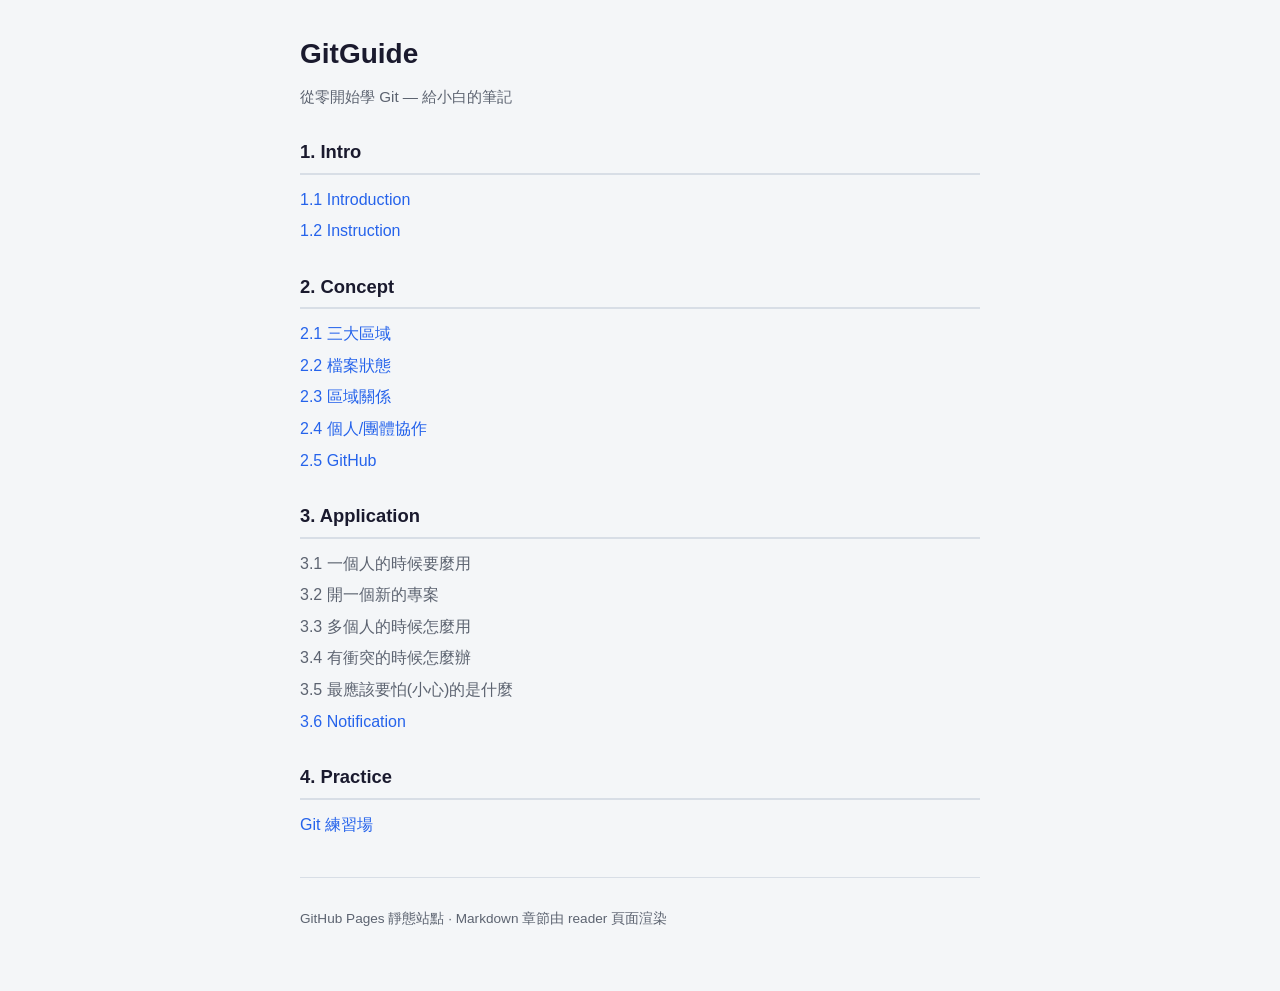
<file: index.html>
<!DOCTYPE html>
<html lang="zh-Hant">
<head>
  <meta charset="UTF-8" />
  <meta name="viewport" content="width=device-width, initial-scale=1.0" />
  <title>GitGuide</title>
  <link rel="stylesheet" href="assets/site.css" />
</head>
<body>
  <div class="page">
    <header class="header">
      <h1>GitGuide</h1>
      <p class="subtitle">從零開始學 Git — 給小白的筆記</p>
    </header>

    <section class="section">
      <h2>1. Intro</h2>
      <ul>
        <li><a href="reader.html?p=1.%20Intro/1.1%20Introduction.md">1.1 Introduction</a></li>
        <li><a href="reader.html?p=1.%20Intro/1.2%20Instruction.md">1.2 Instruction</a></li>
      </ul>
    </section>

    <section class="section">
      <h2>2. Concept</h2>
      <ul>
        <li><a href="reader.html?p=2.%20Concept/2.1%20三大區域.md">2.1 三大區域</a></li>
        <li><a href="reader.html?p=2.%20Concept/2.2%20檔案狀態.md">2.2 檔案狀態</a></li>
        <li><a href="reader.html?p=2.%20Concept/2.3%20區域關係.md">2.3 區域關係</a></li>
        <li><a href="reader.html?p=2.%20Concept/2.4%20個人團體協作.md">2.4 個人/團體協作</a></li>
        <li><a href="reader.html?p=2.%20Concept/2.5%20GitHub.md">2.5 GitHub</a></li>
      </ul>
    </section>

    <section class="section">
      <h2>3. Application</h2>
      <ul>
        <li class="pending">3.1 一個人的時候要麼用</li>
        <li class="pending">3.2 開一個新的專案</li>
        <li class="pending">3.3 多個人的時候怎麼用</li>
        <li class="pending">3.4 有衝突的時候怎麼辦</li>
        <li class="pending">3.5 最應該要怕(小心)的是什麼</li>
        <li><a href="reader.html?p=3.%20Application/3.6%20Notification.md">3.6 Notification</a></li>
      </ul>
    </section>

    <section class="section">
      <h2>4. Practice</h2>
      <ul>
        <li><a href="4.%20Practice/index.html">Git 練習場</a></li>
      </ul>
    </section>

    <footer class="footer">
      <p>GitHub Pages 靜態站點 · Markdown 章節由 reader 頁面渲染</p>
    </footer>
  </div>
</body>
</html>
</file>
<file: assets/site.css>
/* GitGuide — GitHub Pages 共用樣式 */

:root {
  --bg: #f4f6f8;
  --card: #ffffff;
  --text: #1a1a2e;
  --muted: #5c6370;
  --accent: #2563eb;
  --border: #d8dee6;
}

* {
  box-sizing: border-box;
}

body {
  font-family: "Segoe UI", "Microsoft JhengHei", "PingFang TC", sans-serif;
  background: var(--bg);
  color: var(--text);
  margin: 0;
  min-height: 100%;
  line-height: 1.6;
}

.page {
  max-width: 720px;
  margin: 0 auto;
  padding: 32px 20px 48px;
}

.header h1 {
  margin: 0 0 8px;
  font-size: 1.75rem;
}

.subtitle {
  margin: 0;
  color: var(--muted);
  font-size: 0.95rem;
}

.section {
  margin-top: 28px;
}

.section h2 {
  margin: 0 0 12px;
  font-size: 1.15rem;
  padding-bottom: 6px;
  border-bottom: 2px solid var(--border);
}

.section ul {
  list-style: none;
  margin: 0;
  padding: 0;
}

.section li {
  margin: 6px 0;
}

.section a {
  color: var(--accent);
  text-decoration: none;
}

.section a:hover {
  text-decoration: underline;
}

.pending {
  color: var(--muted);
}

.footer {
  margin-top: 40px;
  padding-top: 16px;
  border-top: 1px solid var(--border);
  color: var(--muted);
  font-size: 0.85rem;
}

/* reader.html */
.reader-nav {
  margin-bottom: 20px;
}

.reader-nav a {
  color: var(--accent);
  text-decoration: none;
  font-size: 0.9rem;
}

.reader-nav a:hover {
  text-decoration: underline;
}

.markdown-body {
  background: var(--card);
  border: 1px solid var(--border);
  border-radius: 8px;
  padding: 24px 28px;
}

.markdown-body h2 {
  margin-top: 1.4em;
  margin-bottom: 0.6em;
  font-size: 1.2rem;
}

.markdown-body h3 {
  margin-top: 1.2em;
  margin-bottom: 0.5em;
  font-size: 1.05rem;
}

.markdown-body blockquote {
  margin: 0.8em 0;
  padding: 0.5em 0 0.5em 1em;
  border-left: 4px solid var(--accent);
  background: #eef2ff;
  color: var(--text);
}

.markdown-body pre {
  background: #1e1e1e;
  color: #e8e8e8;
  padding: 12px 16px;
  border-radius: 6px;
  overflow-x: auto;
  font-size: 0.88rem;
}

.markdown-body code {
  font-family: Consolas, "Courier New", monospace;
  font-size: 0.9em;
}

.markdown-body p code,
.markdown-body li code {
  background: #e8ecf0;
  padding: 1px 5px;
  border-radius: 3px;
}

.markdown-body table {
  width: 100%;
  border-collapse: collapse;
  margin: 1em 0;
  font-size: 0.92rem;
}

.markdown-body th,
.markdown-body td {
  border: 1px solid var(--border);
  padding: 8px 10px;
  text-align: left;
}

.markdown-body th {
  background: #eef2ff;
}

.markdown-body .mermaid {
  background: var(--card);
  padding: 12px;
  border-radius: 6px;
  overflow-x: auto;
}

.error {
  color: #b91c1c;
  padding: 12px;
  background: #fef2f2;
  border-radius: 6px;
}
</file>
